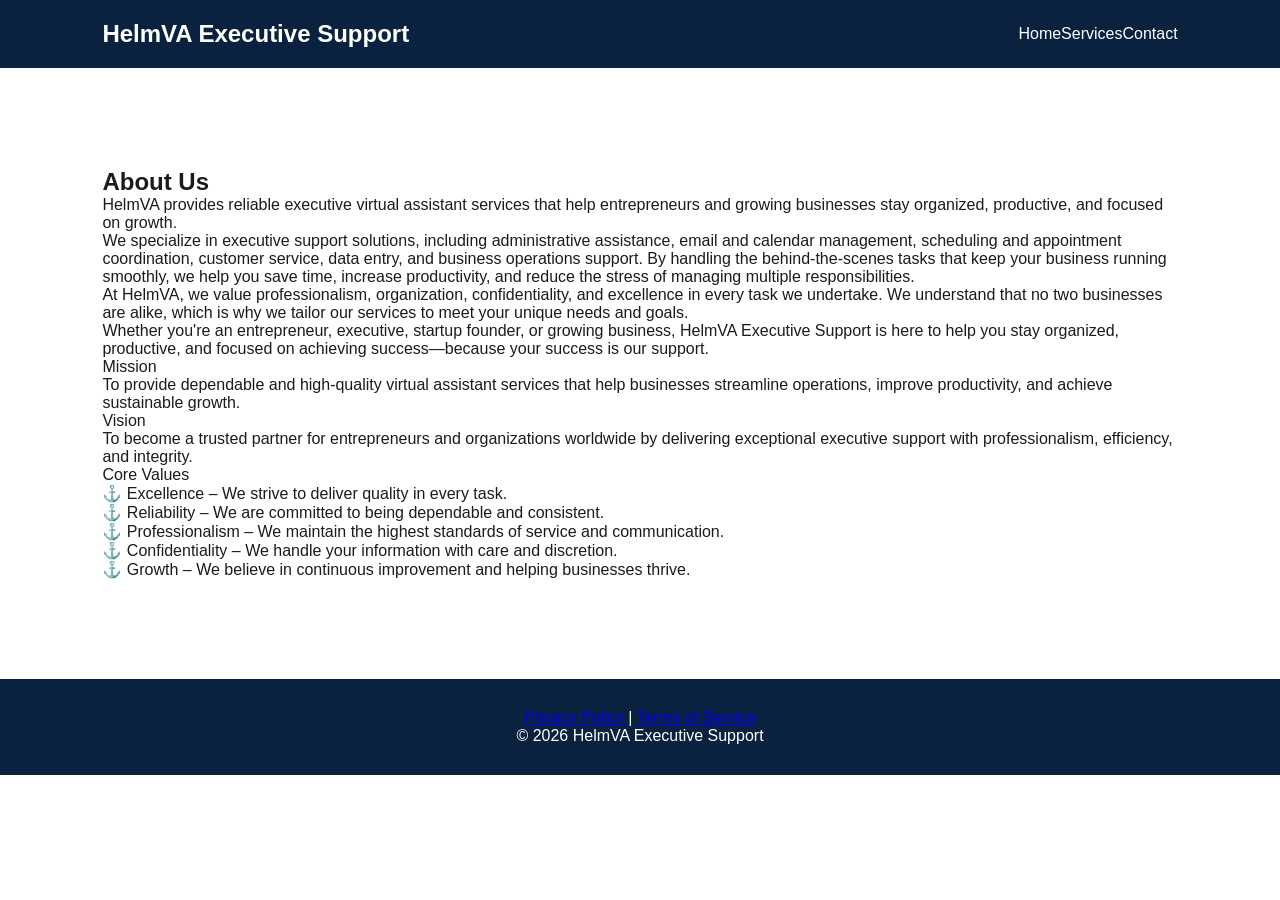
<file: about.html>
<!DOCTYPE html><html><head><meta charset="UTF-8">
<title>About - HelmVA</title><link rel="stylesheet" href="styles.css"></head>
<body>
<nav><h2>HelmVA Executive Support</h2><div><a href="index.html">Home</a><a href="services.html">Services</a><a href="contact.html">Contact</a></div></nav>
<section class="section">
<h1>About Us</h1>
<p>HelmVA provides reliable executive virtual assistant services that help entrepreneurs and growing businesses stay organized, productive, and focused on growth.</p>
<p>We specialize in executive support solutions, including administrative assistance, email and calendar management, scheduling and appointment coordination, customer service, data entry, and business operations support. By handling the behind-the-scenes tasks that keep your business running smoothly, we help you save time, increase productivity, and reduce the stress of managing multiple responsibilities.</p>
<p>At HelmVA, we value professionalism, organization, confidentiality, and excellence in every task we undertake. We understand that no two businesses are alike, which is why we tailor our services to meet your unique needs and goals.</p>
<p>Whether you're an entrepreneur, executive, startup founder, or growing business, HelmVA Executive Support is here to help you stay organized, productive, and focused on achieving success—because your success is our support.</p>

 <p>Mission</p>
 <p>To provide dependable and high-quality virtual assistant services that help businesses streamline operations, improve productivity, and achieve sustainable growth.</p>
 <p>Vision</p>
 <p>To become a trusted partner for entrepreneurs and organizations worldwide by delivering exceptional executive support with professionalism, efficiency, and integrity.</p>
 <p>Core Values</p>
 <p>⚓ Excellence – We strive to deliver quality in every task.</p>
 <p>⚓ Reliability – We are committed to being dependable and consistent.</p>
 <p>⚓ Professionalism – We maintain the highest standards of service and communication.</p>
 <p>⚓ Confidentiality – We handle your information with care and discretion.</p>
 <p>⚓ Growth – We believe in continuous improvement and helping businesses thrive.</p>
</section>
<footer><p>

<a href="privacy.html">
Privacy Policy
</a>

|

<a href="terms.html">
Terms of Service
</a>

</p>© 2026 HelmVA Executive Support</footer>
</body></html>
</file>
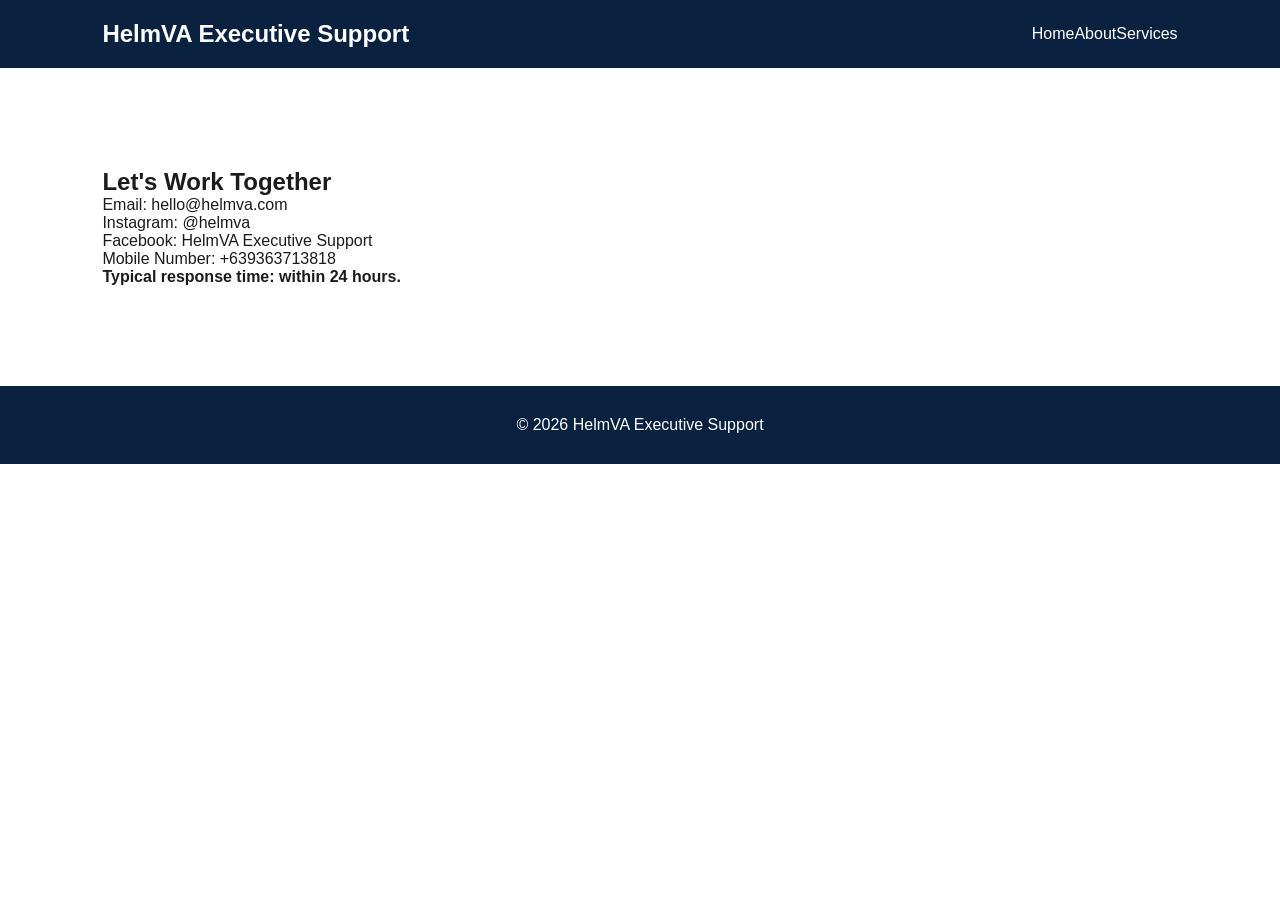
<file: contact.html>
<!DOCTYPE html><html><head><meta charset="UTF-8">
<title>Contact - HelmVA</title><link rel="stylesheet" href="styles.css"></head>
<body>
<nav><h2>HelmVA Executive Support</h2><div><a href="index.html">Home</a><a href="about.html">About</a><a href="services.html">Services</a></div></nav>
<section class="section">
<h1>Let's Work Together</h1>
<p>Email: hello@helmva.com</p>
<p>Instagram: @helmva</p>
<p>Facebook: HelmVA Executive Support</p>
<p>Mobile Number: +639363713818</p>
<p><strong>Typical response time: within 24 hours.</strong></p>
</section>
<footer>© 2026 HelmVA Executive Support</footer>
</body></html>
</file>
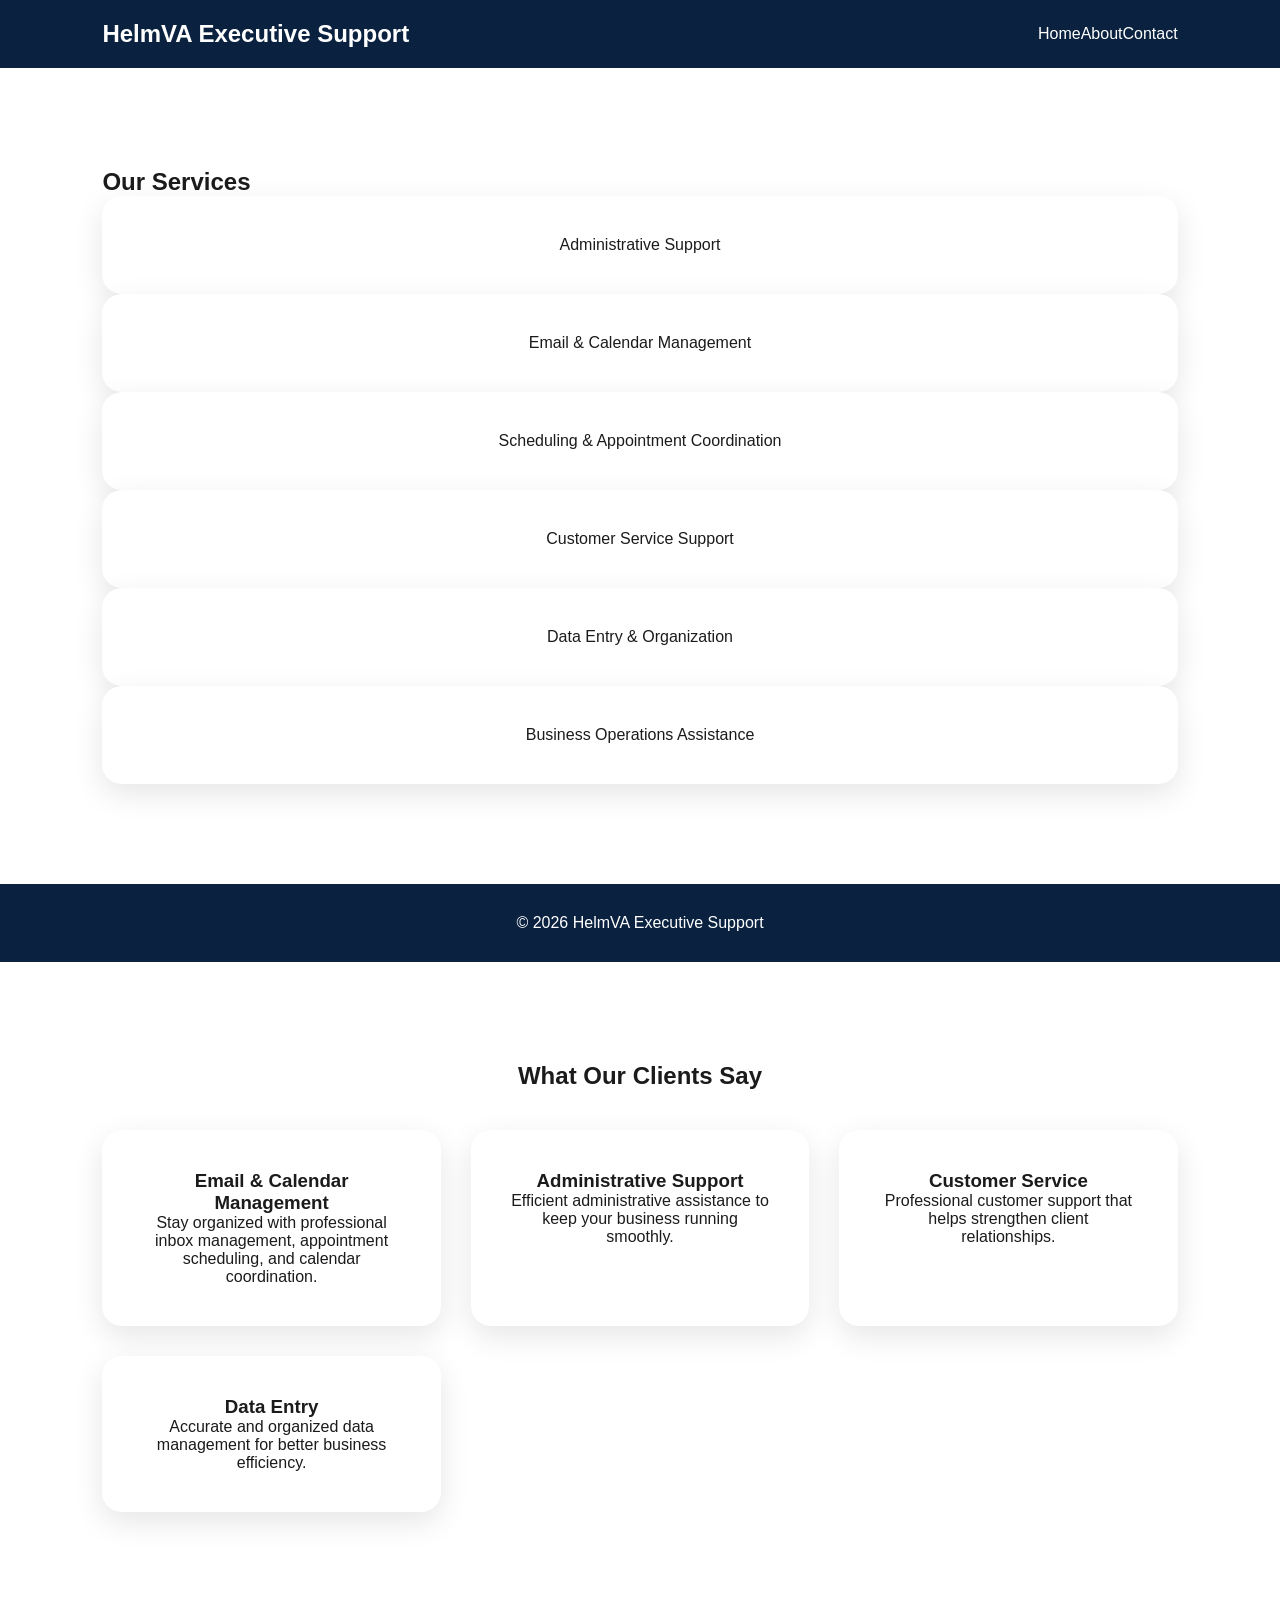
<file: services.html>
<!DOCTYPE html><html><head><meta charset="UTF-8">
<title>Services - HelmVA</title><link rel="stylesheet" href="styles.css"></head>
<body>
<nav><h2>HelmVA Executive Support</h2><div><a href="index.html">Home</a><a href="about.html">About</a><a href="contact.html">Contact</a></div></nav>
<section class="section">
<h1>Our Services</h1>
<div class="grid">
<div class="card">Administrative Support</div>
<div class="card">Email & Calendar Management</div>
<div class="card">Scheduling & Appointment Coordination</div>
<div class="card">Customer Service Support</div>
<div class="card">Data Entry & Organization</div>
<div class="card">Business Operations Assistance</div>
</div>
</section>
<footer>© 2026 HelmVA Executive Support</footer>
</body></html>
<section id="testimonials">

<h2>What Our Clients Say</h2>

<div class="cards">

<div class="card">

<h3>Email & Calendar Management</h3>

<p>
Stay organized with professional inbox
management, appointment scheduling,
and calendar coordination.
</p>

</div>

<div class="card">

<h3>Administrative Support</h3>

<p>
Efficient administrative assistance
to keep your business running smoothly.
</p>

</div>

<div class="card">

<h3>Customer Service</h3>

<p>
Professional customer support that
helps strengthen client relationships.
</p>

</div>

<div class="card">

<h3>Data Entry</h3>

<p>
Accurate and organized data management
for better business efficiency.
</p>

</div>

</section>
</file>
<file: styles.css>
*{
  margin:0;
  padding:0;
  box-sizing:border-box;
}

html{
  scroll-behavior:smooth;
}

body{
  font-family:Arial,sans-serif;
  color:#1b1b1b;
}

nav{
  position:sticky;
  top:0;
  background:#0a2240;
  color:white;
  display:flex;
  justify-content:space-between;
  align-items:center;
  padding:20px 8%;
}

nav ul{
  display:flex;
  list-style:none;
}

nav li{
  margin-left:20px;
}

nav a{
  color:white;
  text-decoration:none;
}

.hero{
  min-height:100vh;
  background:
  linear-gradient(
    rgba(10,34,64,.7),
    rgba(10,34,64,.7)
  ),
  url("https://images.unsplash.com/photo-1497366754035-f200968a6e72?auto=format&fit=crop&w=1400&q=80");

  background-size:cover;
  background-position:center;

  display:flex;
  flex-direction:column;
  justify-content:center;
  align-items:center;

  color:white;
  text-align:center;
}

.hero h1{
  font-size:4rem;
}

.hero p{
  font-size:1.5rem;
  margin:20px 0;
}

.btn{
  background:#c9a35a;
  color:white;
  padding:15px 30px;
  text-decoration:none;
  border-radius:50px;
  transition:.3s;
}

.btn:hover{
  transform:translateY(-5px);
}

section{
  padding:100px 8%;
}

section h2{
  text-align:center;
  margin-bottom:40px;
}

.cards{
  display:grid;
  grid-template-columns:
  repeat(auto-fit,minmax(250px,1fr));

  gap:30px;
}

.card{
  background:white;
  padding:40px;
  border-radius:20px;
  text-align:center;

  box-shadow:
  0 10px 30px rgba(0,0,0,.1);

  transition:.3s;
}

.card:hover{
  transform:
  translateY(-10px);
}

footer{
  background:#0a2240;
  color:white;
  text-align:center;
  padding:30px;
}
.stats{
display:flex;
justify-content:center;
gap:40px;
flex-wrap:wrap;
padding:80px 8%;
background:#f8f8f8;
}

.stat{
text-align:center;
}

.stat h2{
font-size:3rem;
color:#c9a35a;
}

.stat p{
font-size:1.1rem;
}
.floating-btn{
position:fixed;
right:30px;
bottom:30px;
background:#c9a35a;
color:white;
padding:15px 25px;
border-radius:50px;
text-decoration:none;
box-shadow:
0 8px 20px rgba(0,0,0,.2);
z-index:999;
}
</file>
